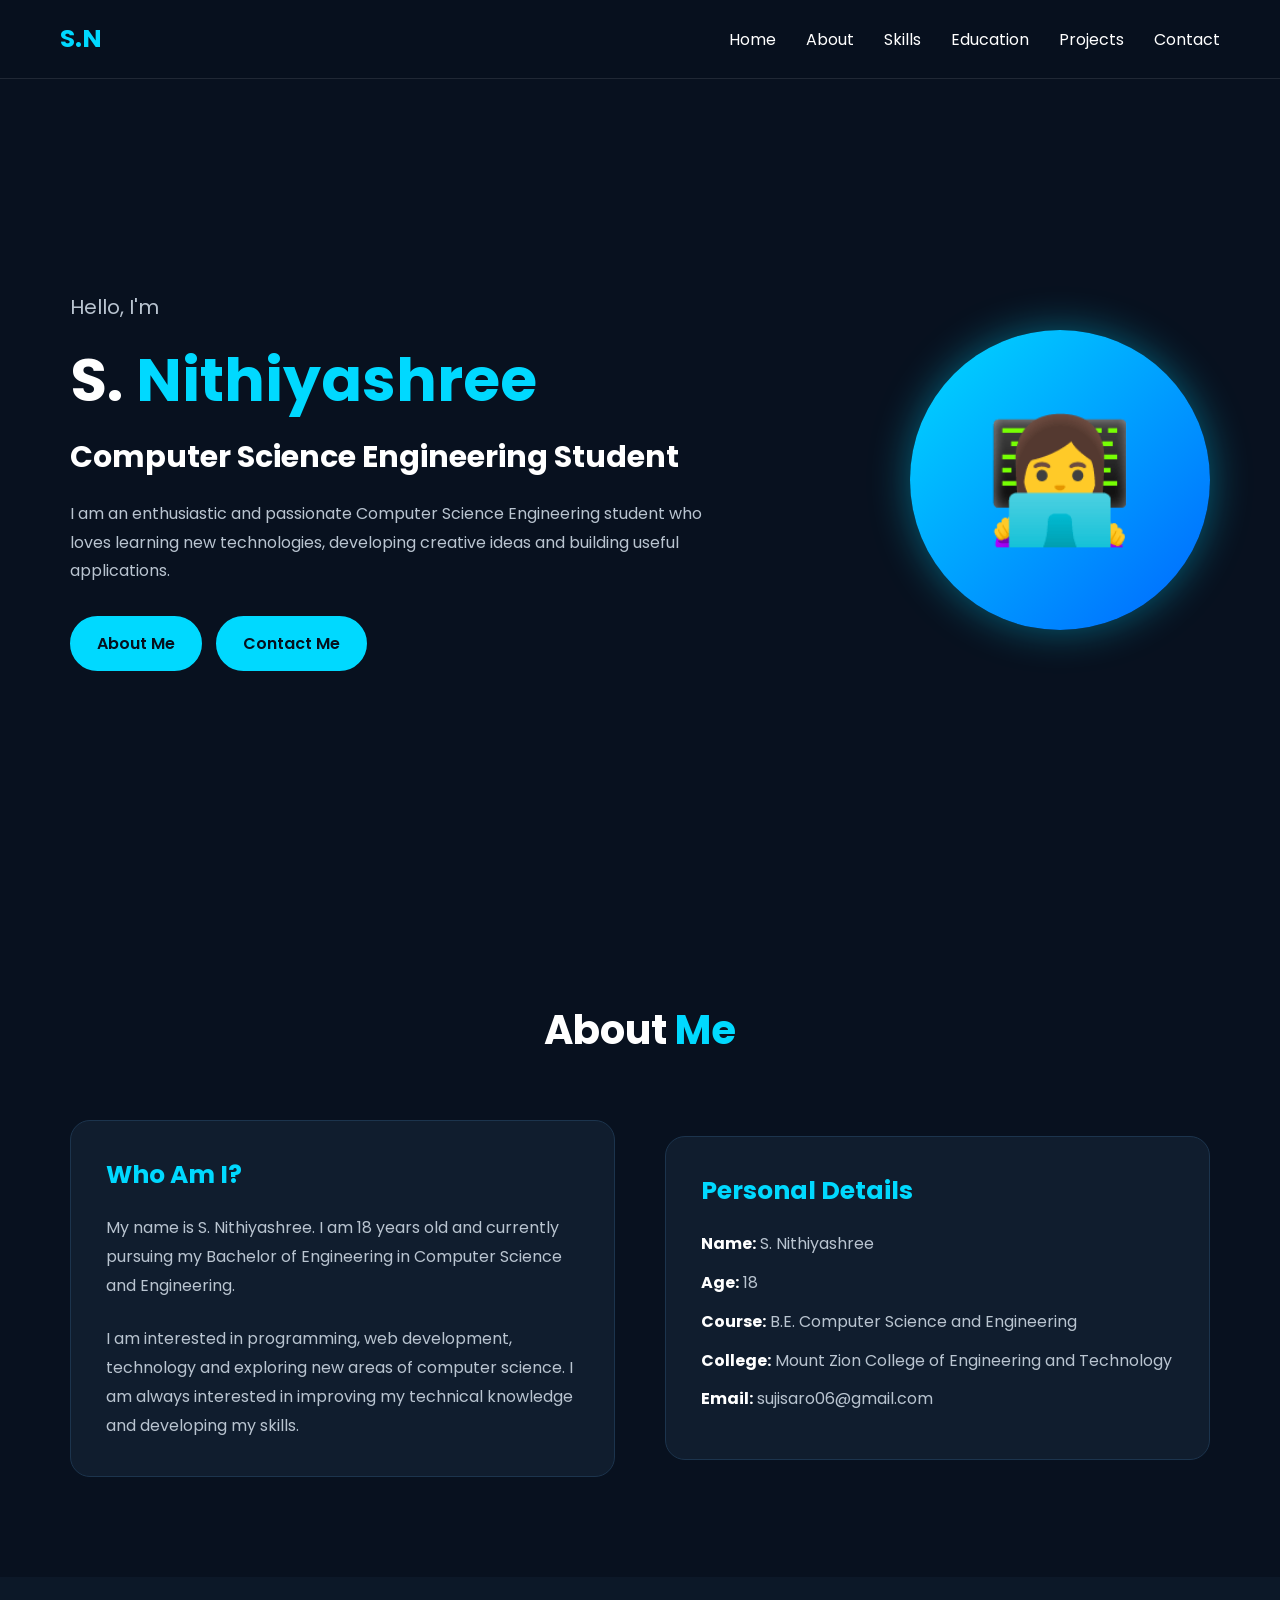
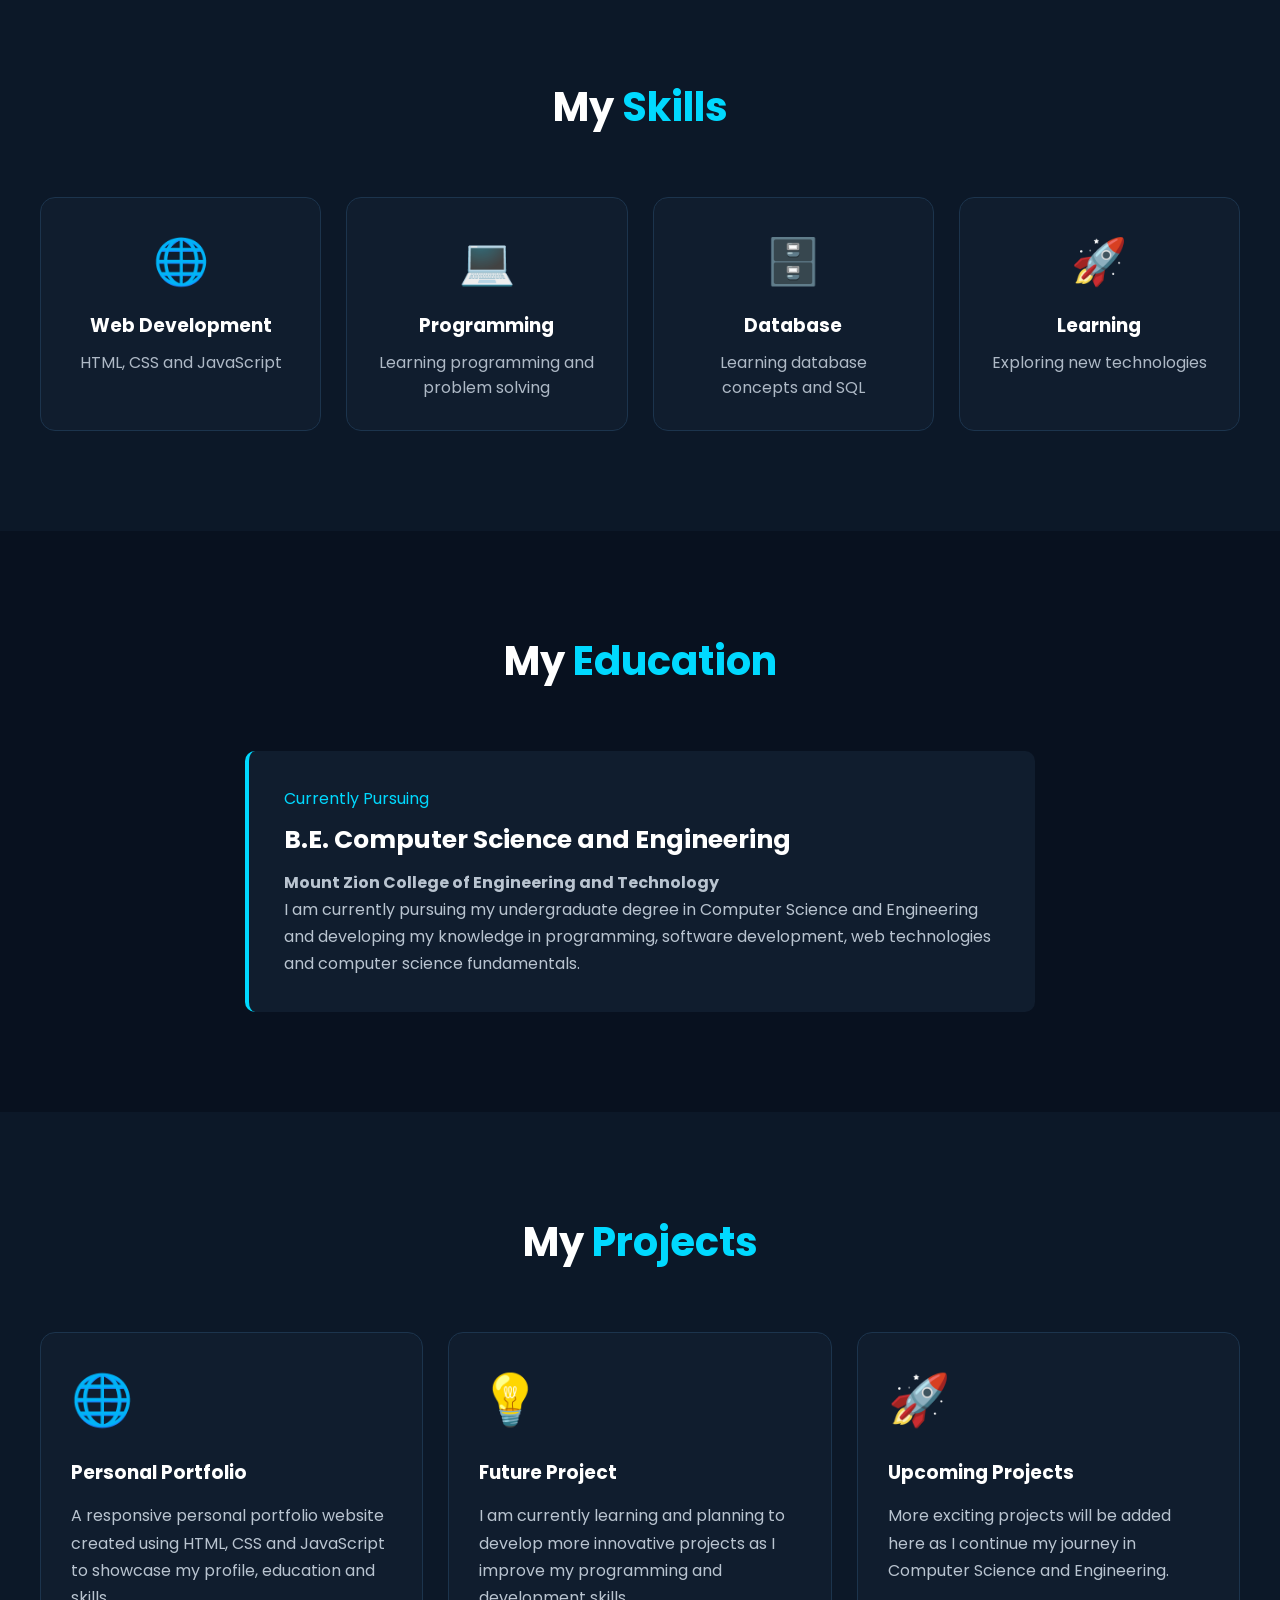
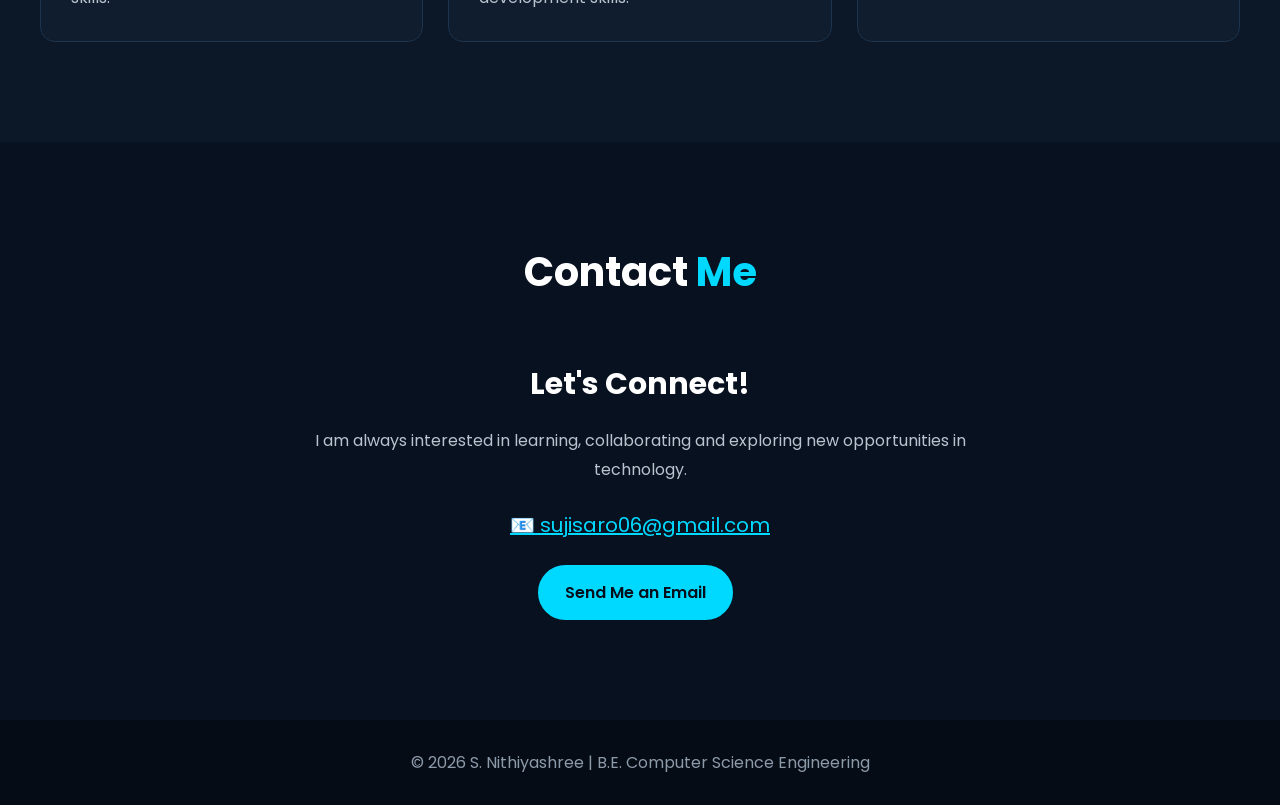
<file: my first potfolio/index.html>
<!DOCTYPE html>
<html lang="en">
<head>
    <meta charset="UTF-8">
    <meta name="viewport" content="width=device-width, initial-scale=1.0">

    <title>S. Nithiyashree | CSE Student</title>

    <link rel="stylesheet"
          href="https://fonts.googleapis.com/css2?family=Poppins:wght@300;400;500;600;700&display=swap">

    <style>

        * {
            margin: 0;
            padding: 0;
            box-sizing: border-box;
            scroll-behavior: smooth;
        }

        body {
            font-family: 'Poppins', sans-serif;
            background: #08111f;
            color: white;
        }

        /* ================= NAVBAR ================= */

        header {
            position: fixed;
            width: 100%;
            top: 0;
            left: 0;
            z-index: 1000;
            background: rgba(8, 17, 31, 0.95);
            border-bottom: 1px solid rgba(255,255,255,0.1);
        }

        nav {
            max-width: 1200px;
            margin: auto;
            padding: 20px;
            display: flex;
            justify-content: space-between;
            align-items: center;
        }

        .logo {
            font-size: 25px;
            font-weight: 700;
            color: #00d9ff;
        }

        .nav-links {
            display: flex;
            list-style: none;
            gap: 30px;
        }

        .nav-links a {
            color: white;
            text-decoration: none;
            transition: 0.3s;
        }

        .nav-links a:hover {
            color: #00d9ff;
        }

        .menu {
            display: none;
            font-size: 25px;
            cursor: pointer;
        }

        /* ================= HERO ================= */

        .hero {
            min-height: 100vh;
            max-width: 1200px;
            margin: auto;
            padding: 120px 30px 60px;

            display: flex;
            justify-content: space-between;
            align-items: center;
            gap: 50px;
        }

        .hero-content {
            max-width: 650px;
        }

        .hello {
            color: #00d9ff;
            font-size: 20px;
        }

        .hero h1 {
            font-size: 60px;
            margin: 10px 0;
        }

        .hero h1 span {
            color: #00d9ff;
        }

        .hero h2 {
            font-size: 30px;
            margin-bottom: 20px;
        }

        .hero p {
            color: #b9c4d0;
            line-height: 1.8;
        }

        .buttons {
            margin-top: 30px;
        }

        .btn {
            display: inline-block;
            padding: 13px 25px;
            margin-right: 10px;
            border-radius: 30px;

            background: #00d9ff;
            color: #06101d;

            text-decoration: none;
            font-weight: 600;

            border: 2px solid #00d9ff;
            transition: 0.3s;
        }

        .btn:hover {
            background: transparent;
            color: #00d9ff;
        }

        /* ================= PROFILE ================= */

        .profile {
            width: 300px;
            height: 300px;

            border-radius: 50%;

            display: flex;
            justify-content: center;
            align-items: center;

            background: linear-gradient(135deg, #00d9ff, #0066ff);

            box-shadow:
                0 0 40px rgba(0,217,255,0.4);
        }

        .profile span {
            font-size: 120px;
        }

        /* ================= SECTIONS ================= */

        section {
            padding: 100px 30px;
            max-width: 1200px;
            margin: auto;
        }

        .section-title {
            text-align: center;
            font-size: 40px;
            margin-bottom: 60px;
        }

        .section-title span {
            color: #00d9ff;
        }

        /* ================= ABOUT ================= */

        .about {
            display: grid;
            grid-template-columns: 1fr 1fr;
            gap: 50px;
            align-items: center;
        }

        .about-card {
            padding: 35px;
            background: #101d2e;
            border-radius: 20px;
            border: 1px solid #1c344d;
        }

        .about-card h3 {
            color: #00d9ff;
            font-size: 25px;
            margin-bottom: 20px;
        }

        .about-card p {
            color: #b9c4d0;
            line-height: 1.8;
        }

        .details {
            margin-top: 20px;
        }

        .details p {
            margin: 10px 0;
        }

        .details strong {
            color: white;
        }

        /* ================= SKILLS ================= */

        .skills {
            background: #0c1828;
            max-width: none;
        }

        .skills-container {
            max-width: 1200px;
            margin: auto;

            display: grid;
            grid-template-columns: repeat(4, 1fr);
            gap: 25px;
        }

        .skill {
            background: #101d2e;
            padding: 30px;
            text-align: center;

            border-radius: 15px;
            border: 1px solid #1c344d;

            transition: 0.3s;
        }

        .skill:hover {
            transform: translateY(-8px);
            border-color: #00d9ff;
        }

        .skill-icon {
            font-size: 45px;
            margin-bottom: 15px;
        }

        .skill h3 {
            margin-bottom: 10px;
        }

        .skill p {
            color: #aeb9c6;
        }

        /* ================= EDUCATION ================= */

        .education {
            max-width: 850px;
        }

        .education-card {
            padding: 35px;
            background: #101d2e;
            border-left: 4px solid #00d9ff;
            border-radius: 10px;
        }

        .education-card span {
            color: #00d9ff;
        }

        .education-card h3 {
            font-size: 25px;
            margin: 10px 0;
        }

        .education-card p {
            color: #b9c4d0;
            line-height: 1.7;
        }

        /* ================= PROJECTS ================= */

        .projects {
            background: #0c1828;
            max-width: none;
        }

        .project-container {
            max-width: 1200px;
            margin: auto;

            display: grid;
            grid-template-columns: repeat(3, 1fr);
            gap: 25px;
        }

        .project {
            background: #101d2e;
            padding: 30px;
            border-radius: 15px;

            border: 1px solid #1c344d;

            transition: 0.3s;
        }

        .project:hover {
            transform: translateY(-8px);
            border-color: #00d9ff;
        }

        .project-icon {
            font-size: 50px;
            margin-bottom: 20px;
        }

        .project h3 {
            margin-bottom: 15px;
        }

        .project p {
            color: #b9c4d0;
            line-height: 1.7;
        }

        /* ================= CONTACT ================= */

        .contact-container {
            max-width: 700px;
            margin: auto;
            text-align: center;
        }

        .contact-container h3 {
            font-size: 30px;
            margin-bottom: 20px;
        }

        .contact-container p {
            color: #b9c4d0;
            line-height: 1.8;
        }

        .email {
            display: inline-block;
            margin: 25px 0;
            color: #00d9ff;
            font-size: 20px;
        }

        /* ================= FOOTER ================= */

        footer {
            text-align: center;
            padding: 30px;
            background: #050c15;
            color: #8d9aaa;
        }

        /* ================= RESPONSIVE ================= */

        @media(max-width: 900px) {

            .hero {
                flex-direction: column-reverse;
                text-align: center;
            }

            .hero h1 {
                font-size: 45px;
            }

            .about {
                grid-template-columns: 1fr;
            }

            .skills-container {
                grid-template-columns: repeat(2, 1fr);
            }

            .project-container {
                grid-template-columns: 1fr;
            }
        }

        @media(max-width: 600px) {

            .nav-links {
                display: none;
                position: absolute;
                top: 70px;
                left: 0;
                width: 100%;

                flex-direction: column;
                text-align: center;

                background: #08111f;
                padding: 20px;
            }

            .nav-links.active {
                display: flex;
            }

            .menu {
                display: block;
            }

            .skills-container {
                grid-template-columns: 1fr;
            }

            .profile {
                width: 220px;
                height: 220px;
            }

            .profile span {
                font-size: 90px;
            }

            .hero h1 {
                font-size: 38px;
            }

            .hero h2 {
                font-size: 22px;
            }
        }

    </style>
</head>

<body>

<!-- ================= NAVIGATION ================= -->

<header>

    <nav>

        <div class="logo">
            S.N
        </div>

        <div class="menu" onclick="toggleMenu()">
            ☰
        </div>

        <ul class="nav-links">

            <li><a href="#home">Home</a></li>
            <li><a href="#about">About</a></li>
            <li><a href="#skills">Skills</a></li>
            <li><a href="#education">Education</a></li>
            <li><a href="#projects">Projects</a></li>
            <li><a href="#contact">Contact</a></li>

        </ul>

    </nav>

</header>


<!-- ================= HOME ================= -->

<section class="hero" id="home">

    <div class="hero-content">

        <p class="hello">Hello, I'm</p>

        <h1>
            S. <span>Nithiyashree</span>
        </h1>

        <h2>
            Computer Science Engineering Student
        </h2>

        <p>
            I am an enthusiastic and passionate Computer Science
            Engineering student who loves learning new technologies,
            developing creative ideas and building useful applications.
        </p>

        <div class="buttons">

            <a href="#about" class="btn">
                About Me
            </a>

            <a href="#contact" class="btn">
                Contact Me
            </a>

        </div>

    </div>


    <div class="profile">
        <span>👩‍💻</span>
    </div>

</section>


<!-- ================= ABOUT ================= -->

<section id="about">

    <h2 class="section-title">
        About <span>Me</span>
    </h2>

    <div class="about">

        <div class="about-card">

            <h3>Who Am I?</h3>

            <p>
                My name is S. Nithiyashree. I am 18 years old and
                currently pursuing my Bachelor of Engineering in
                Computer Science and Engineering.
            </p>

            <br>

            <p>
                I am interested in programming, web development,
                technology and exploring new areas of computer science.
                I am always interested in improving my technical
                knowledge and developing my skills.
            </p>

        </div>


        <div class="about-card">

            <h3>Personal Details</h3>

            <div class="details">

                <p>
                    <strong>Name:</strong>
                    S. Nithiyashree
                </p>

                <p>
                    <strong>Age:</strong>
                    18
                </p>

                <p>
                    <strong>Course:</strong>
                    B.E. Computer Science and Engineering
                </p>

                <p>
                    <strong>College:</strong>
                    Mount Zion College of Engineering and Technology
                </p>

                <p>
                    <strong>Email:</strong>
                    sujisaro06@gmail.com
                </p>

            </div>

        </div>

    </div>

</section>


<!-- ================= SKILLS ================= -->

<section class="skills" id="skills">

    <h2 class="section-title">
        My <span>Skills</span>
    </h2>

    <div class="skills-container">

        <div class="skill">

            <div class="skill-icon">🌐</div>

            <h3>Web Development</h3>

            <p>
                HTML, CSS and JavaScript
            </p>

        </div>


        <div class="skill">

            <div class="skill-icon">💻</div>

            <h3>Programming</h3>

            <p>
                Learning programming and problem solving
            </p>

        </div>


        <div class="skill">

            <div class="skill-icon">🗄️</div>

            <h3>Database</h3>

            <p>
                Learning database concepts and SQL
            </p>

        </div>


        <div class="skill">

            <div class="skill-icon">🚀</div>

            <h3>Learning</h3>

            <p>
                Exploring new technologies
            </p>

        </div>

    </div>

</section>


<!-- ================= EDUCATION ================= -->

<section class="education" id="education">

    <h2 class="section-title">
        My <span>Education</span>
    </h2>

    <div class="education-card">

        <span>Currently Pursuing</span>

        <h3>
            B.E. Computer Science and Engineering
        </h3>

        <p>
            <strong>
                Mount Zion College of Engineering and Technology
            </strong>
        </p>

        <p>
            I am currently pursuing my undergraduate degree in
            Computer Science and Engineering and developing my
            knowledge in programming, software development,
            web technologies and computer science fundamentals.
        </p>

    </div>

</section>


<!-- ================= PROJECTS ================= -->

<section class="projects" id="projects">

    <h2 class="section-title">
        My <span>Projects</span>
    </h2>

    <div class="project-container">

        <div class="project">

            <div class="project-icon">🌐</div>

            <h3>Personal Portfolio</h3>

            <p>
                A responsive personal portfolio website created
                using HTML, CSS and JavaScript to showcase my
                profile, education and skills.
            </p>

        </div>


        <div class="project">

            <div class="project-icon">💡</div>

            <h3>Future Project</h3>

            <p>
                I am currently learning and planning to develop
                more innovative projects as I improve my
                programming and development skills.
            </p>

        </div>


        <div class="project">

            <div class="project-icon">🚀</div>

            <h3>Upcoming Projects</h3>

            <p>
                More exciting projects will be added here as
                I continue my journey in Computer Science and
                Engineering.
            </p>

        </div>

    </div>

</section>


<!-- ================= CONTACT ================= -->

<section id="contact">

    <h2 class="section-title">
        Contact <span>Me</span>
    </h2>

    <div class="contact-container">

        <h3>
            Let's Connect!
        </h3>

        <p>
            I am always interested in learning, collaborating
            and exploring new opportunities in technology.
        </p>

        <a class="email"
           href="mailto:sujisaro06@gmail.com">
            📧 sujisaro06@gmail.com
        </a>

        <br>

        <a href="mailto:sujisaro06@gmail.com" class="btn">
            Send Me an Email
        </a>

    </div>

</section>


<!-- ================= FOOTER ================= -->

<footer>

    <p>
        © 2026 S. Nithiyashree | B.E. Computer Science Engineering
    </p>

</footer>


<script>

    function toggleMenu() {

        document
            .querySelector(".nav-links")
            .classList
            .toggle("active");

    }

</script>

</body>
</html>
</file>
